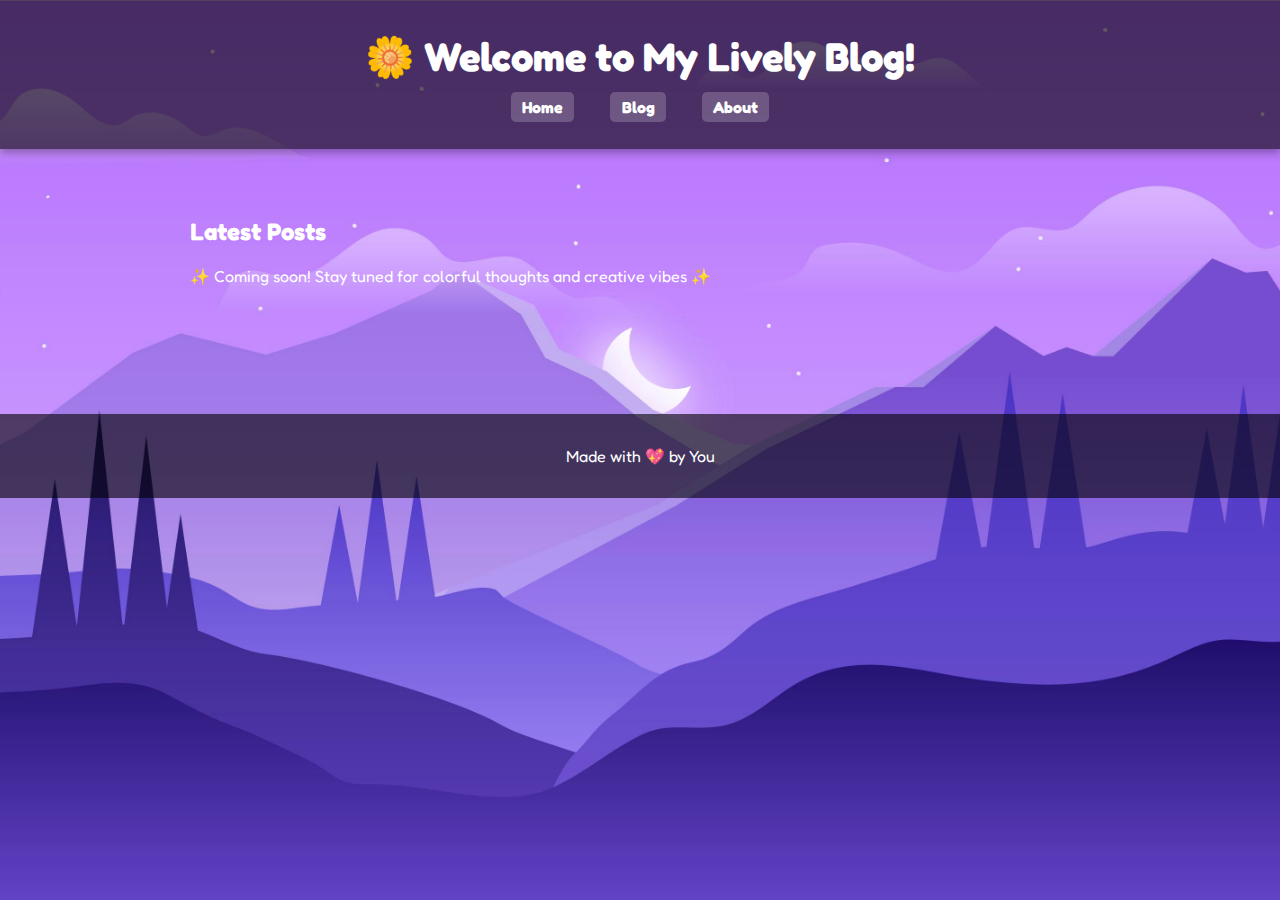
<file: index.html>
<!DOCTYPE html>
<html lang="en">
<head>
  <meta charset="UTF-8" />
  <meta name="viewport" content="width=device-width, initial-scale=1.0"/>
  <title>Welcome to My Blog</title>
  <link href="style.css" rel="stylesheet" />
  <link href="https://fonts.googleapis.com/css2?family=Fredoka&display=swap" rel="stylesheet">
</head>
<body>
  <header>
    <h1>🌼 Welcome to My Lively Blog!</h1>
    <nav>
      <a href="index.html">Home</a>
      <a href="blog.html">Blog</a>
      <a href="about.html">About</a>
    </nav>
  </header>
  <main>
    <section>
      <h2>Latest Posts</h2>
      <p>✨ Coming soon! Stay tuned for colorful thoughts and creative vibes ✨</p>
    </section>
  </main>
  <footer>
    <p>Made with 💖 by You</p>
  </footer>
</body>
</html>
</file>
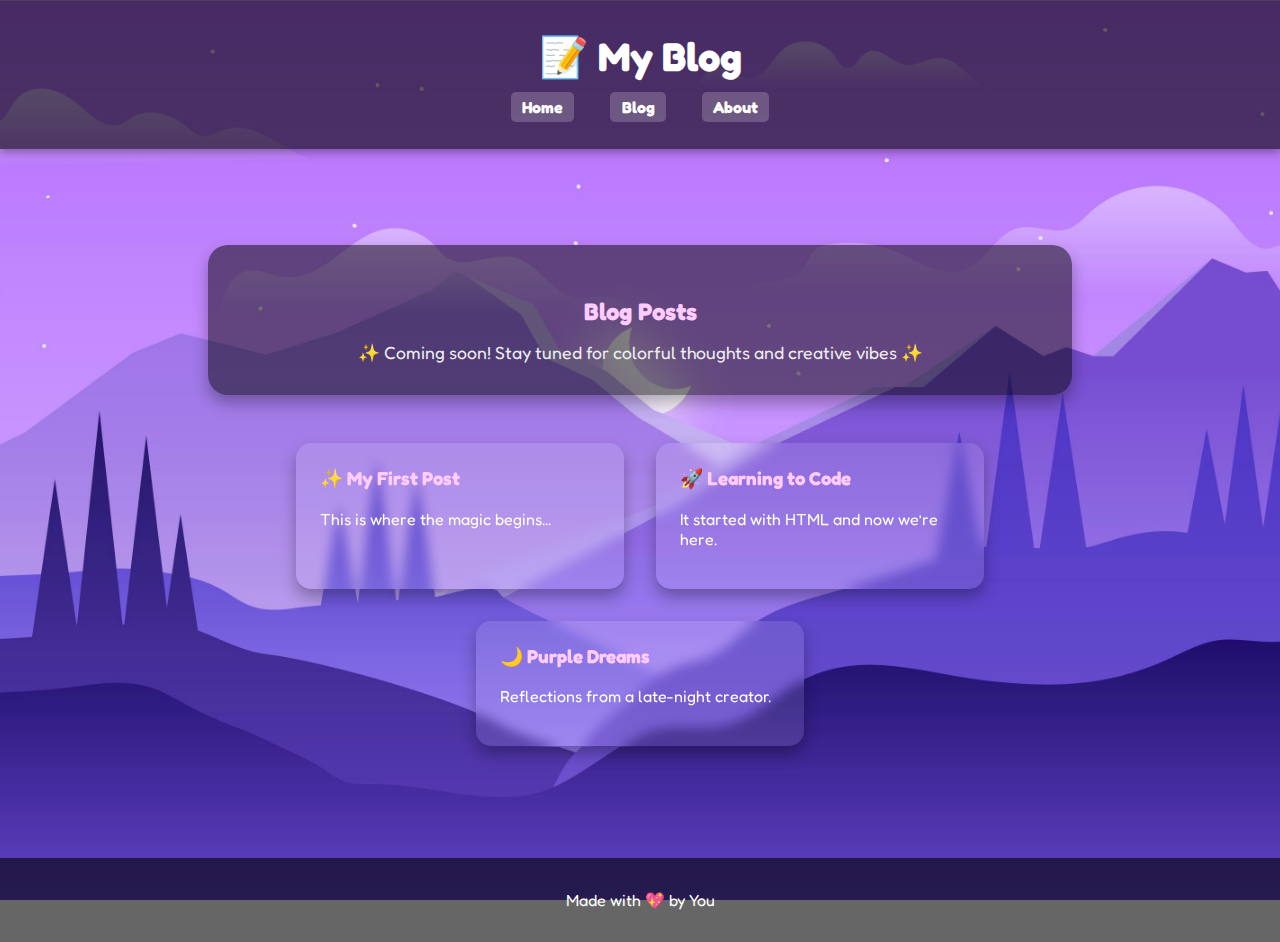
<file: blog.html>
<!DOCTYPE html>
<html lang="en">
<head>
  <meta charset="UTF-8" />
  <meta name="viewport" content="width=device-width, initial-scale=1.0" />
  <title>Blog</title>
  <link href="style.css?v=2" rel="stylesheet" />
  <link href="https://fonts.googleapis.com/css2?family=Fredoka&display=swap" rel="stylesheet" />
</head>
<body>
  <header>
    <h1>📝 My Blog</h1>
    <nav>
      <a href="index.html">Home</a>
      <a href="blog.html">Blog</a>
      <a href="about.html">About</a>
    </nav>
  </header>

  <main>
    <section class="intro-card">
      <h2>Blog Posts</h2>
      <p>✨ Coming soon! Stay tuned for colorful thoughts and creative vibes ✨</p>
    </section>

    <div class="card-container">
      <a href="posts/first-post.html" class="blog-card">
        <h3>✨ My First Post</h3>
        <p>This is where the magic begins...</p>
      </a>

      <a href="posts/learning-to-code.html" class="blog-card">
        <h3>🚀 Learning to Code</h3>
        <p>It started with HTML and now we’re here.</p>
      </a>

      <a href="posts/purple-dreams.html" class="blog-card">
        <h3>🌙 Purple Dreams</h3>
        <p>Reflections from a late-night creator.</p>
      </a>
    </div>
  </main>

  <footer>
    <p>Made with 💖 by You</p>
  </footer>

  <script>
    const cards = document.querySelectorAll('.blog-card');

    const observer = new IntersectionObserver(entries => {
      entries.forEach(entry => {
        if (entry.isIntersecting) {
          entry.target.style.opacity = 1;
          entry.target.style.transform = 'translateY(0)';
          entry.target.style.transition = 'all 1s ease';
          observer.unobserve(entry.target);
        }
      });
    }, { threshold: 0.1 });

    cards.forEach(card => {
      observer.observe(card);
    });
  </script>
</body>
</html>
</file>
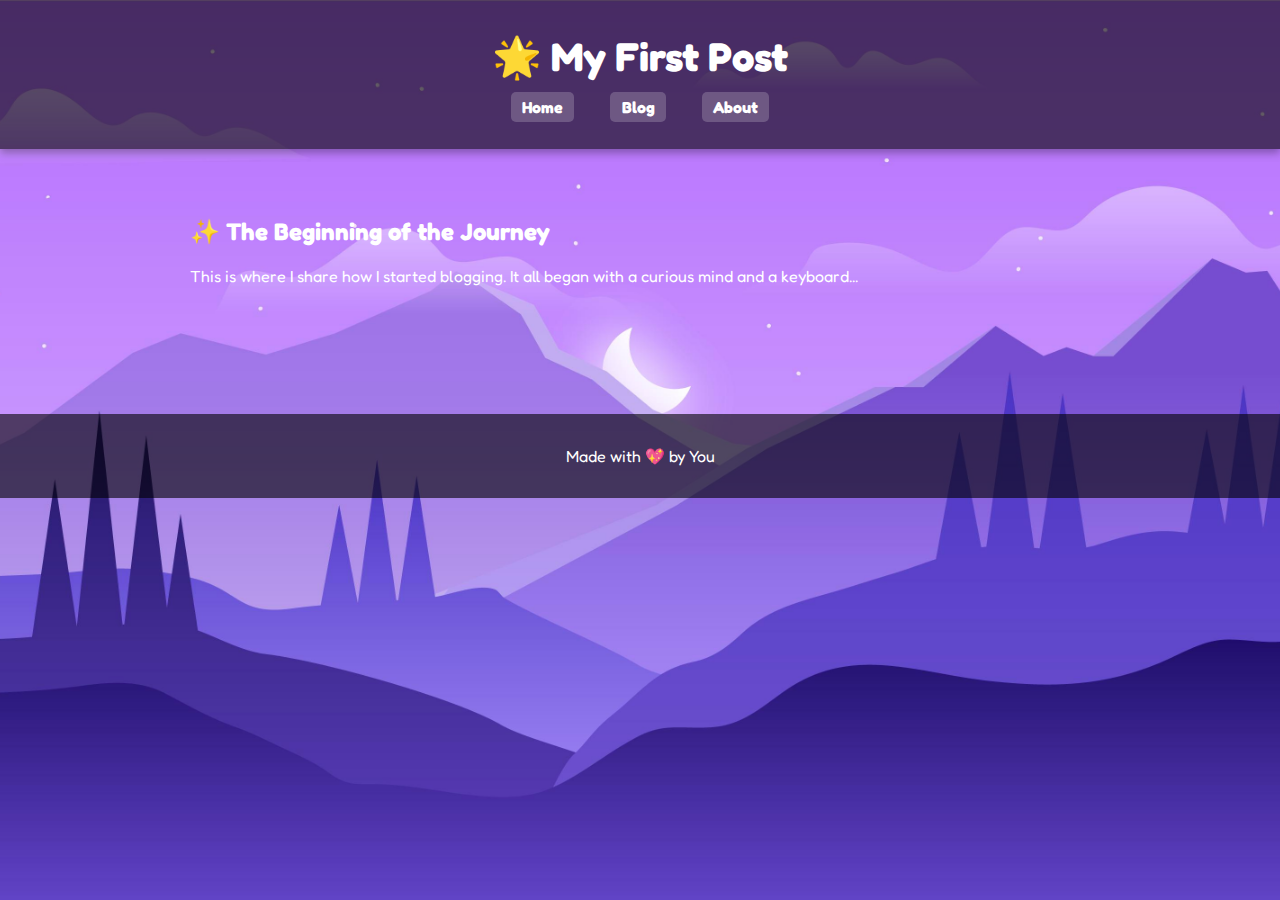
<file: posts/first-post.html>
<!DOCTYPE html>
<html lang="en">
<head>
  <meta charset="UTF-8">
  <title>My First Post</title>
  <link href="../style.css?v=2" rel="stylesheet">
</head>
<body>
  <header>
    <h1>🌟 My First Post</h1>
    <nav>
      <a href="../index.html">Home</a>
      <a href="../blog.html">Blog</a>
      <a href="../about.html">About</a>
    </nav>
  </header>

  <main>
    <h2>✨ The Beginning of the Journey</h2>
    <p>This is where I share how I started blogging. It all began with a curious mind and a keyboard...</p>
  </main>

  <footer>
    <p>Made with 💖 by You</p>
  </footer>
</body>
</html>
</file>
<file: style.css>
/* Use a Google Font */
@import url('https://fonts.googleapis.com/css2?family=Fredoka&display=swap');

body {
  margin: 0;
  padding: 0;
  font-family: 'Fredoka', sans-serif;
  color: #ffffff;
  background: url('assets/bg.jpg') no-repeat center center fixed;
  background-size: cover;
}

header {
  background-color: rgba(0, 0, 0, 0.6);
  padding: 2rem;
  text-align: center;
  box-shadow: 0 4px 8px rgba(0, 0, 0, 0.3);
}

header h1 {
  margin: 0;
  font-size: 2.5rem;
  animation: glow 3s ease-in-out infinite alternate;
}

@keyframes glow {
  from {
    text-shadow: 0 0 10px #fff, 0 0 20px #fff, 0 0 30px #ff8bf0, 0 0 40px #ff8bf0;
  }
  to {
    text-shadow: 0 0 20px #fff, 0 0 30px #ff8bf0, 0 0 40px #ff8bf0, 0 0 50px #ff8bf0;
  }
}

nav {
  margin-top: 1rem;
}

nav a {
  color: #ffffff;
  margin: 0 1rem;
  text-decoration: none;
  font-weight: bold;
  padding: 0.3rem 0.7rem;
  border-radius: 5px;
  background-color: rgba(255, 255, 255, 0.2);
  transition: all 0.3s ease-in-out;
  transform: scale(1);
}

nav a:hover {
  background-color: rgba(255, 255, 255, 0.4);
  transform: scale(1.1);
}

main {
  padding: 3rem 2rem;
  max-width: 900px;
  margin: auto;
}

footer {
  text-align: center;
  padding: 1rem;
  background-color: rgba(0, 0, 0, 0.6);
  margin-top: 4rem;
}

.intro-card {
  padding: 2rem;
  background-color: rgba(0, 0, 0, 0.5);
  border-radius: 20px;
  max-width: 800px;
  margin: 3rem auto 2rem;
  box-shadow: 0 8px 16px rgba(0,0,0,0.3);
  text-align: center;
}

.intro-card h2 {
  margin-bottom: 1rem;
  color: #ffccff;
}

.intro-card p {
  margin: 0;
  font-size: 1.1rem;
  color: #eee;
}

.card-container {
  display: flex;
  flex-wrap: wrap;
  gap: 2rem;
  justify-content: center;
  padding-top: 1rem;
}

.blog-card {
  display: block;
  text-decoration: none;
  color: inherit;
  background-color: rgba(255, 255, 255, 0.1);
  padding: 1.5rem;
  border-radius: 15px;
  width: 280px;
  color: #fff;
  backdrop-filter: blur(6px);
  box-shadow: 0 8px 16px rgba(0,0,0,0.3);
  transition: transform 0.3s ease, box-shadow 0.3s ease;
  opacity: 0;
  transform: translateY(20px);
}

.blog-card h3 {
  margin-top: 0;
  color: #ffccff;
}

.blog-card:hover {
  transform: translateY(-5px) scale(1.02);
  box-shadow: 0 12px 20px rgba(0,0,0,0.4);
}

/* Fade-in animation for entry */
@keyframes fadeIn {
  from { opacity: 0; transform: translateY(20px); }
  to { opacity: 1; transform: translateY(0); }
}
</file>
